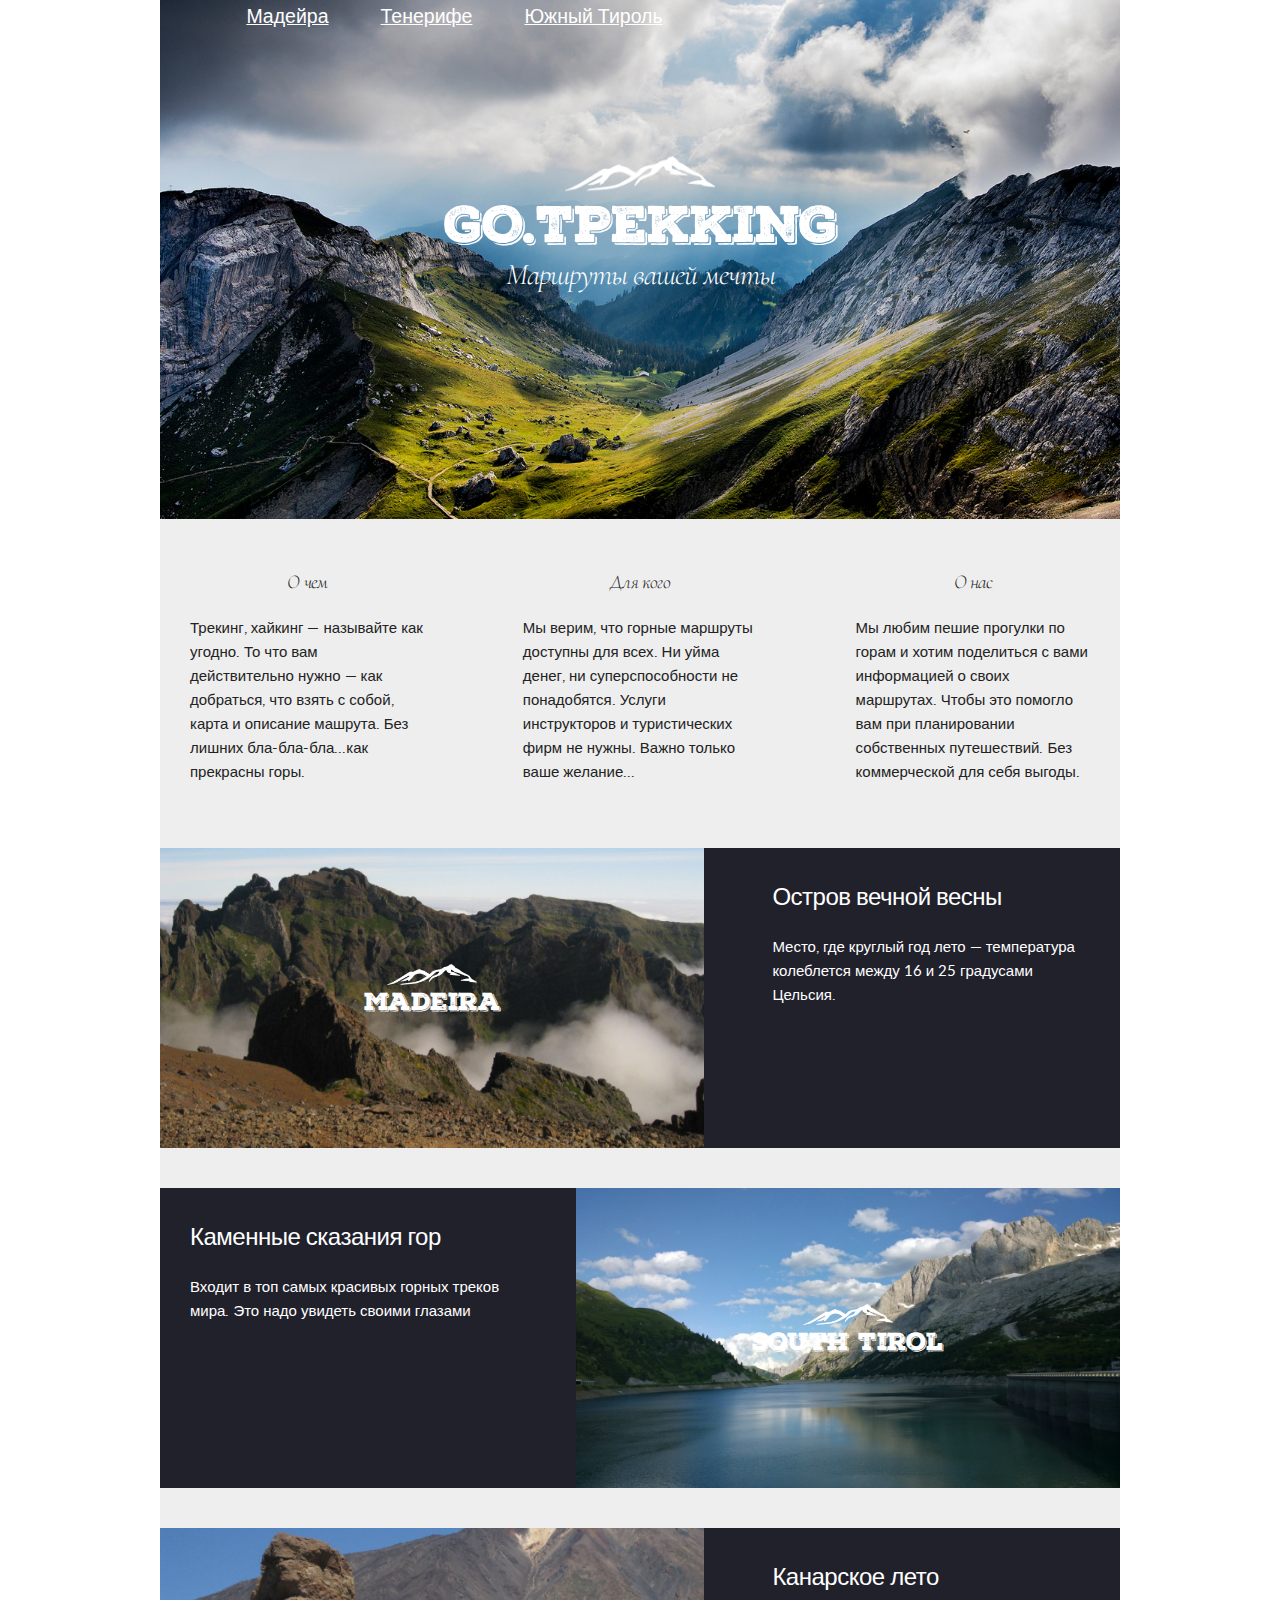
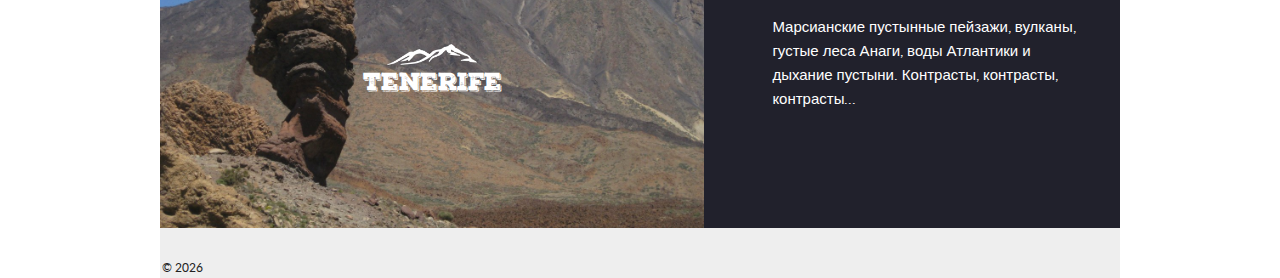
<file: index.html>
<!DOCTYPE html>
<html lang="en">
<head>
<meta charset="UTF-8">
<meta name="viewport" content="width=device-width, initial-scale=1.0">
<meta http-equiv="X-UA-Compatible" content="ie=edge">
    <meta name="description" content="Go.Trekking - туристические пешие маршруты по Мадейре, Тенерифе и Южному Тиролю. Полезная информация для путешественников и туристов. "/>
    <meta name="keywords" content="трекинг, хайкинг, пешеходные маршруты, мадейра, южный тироль, тенерифе, madeira, tenerife, south tirol, hiking, trekking"/>

    <title>Go.Trekking</title>
    
    <link rel="stylesheet" href="../tools/Skeleton-2.0.4/css/normalize.css">
    <link rel="stylesheet" href="../tools/Skeleton-2.0.4/css/skeleton.css">
    <link rel="stylesheet" href="./css/fonts.css"> 
    <link rel="stylesheet" href="./css/custom.css"> 
    <link rel="stylesheet" href="./css/index.css"> 
    
</head>

<body>
     <div class="container header">
        <div class="row">
            <div class="nine columns"><a class="homelink" href="/">GO.TPEKKING</a></div>
            <div class="tree columns">
            <div class="menu">
                <ul>
                    <li><a href="/madeira.html">Мадейра</a></li>
                    <li><a href="/tenerife.html">Тенерифе</a></li>
                    <li><a href="/south-tirol.html">Южный Тироль</a></li>
                </ul>
            </div>
            </div>    
        </div>
        <div class="row">
            <h1 class="logo">GO.TPEKKING</h1>
            <h2>Маршруты вашей мечты</h2>
        </div>
    </div>  
    
   
    <div class="container content">
        <div class="row">
            <div class="four columns">
                <div class="about what">
                    <h4>О чем</h4>
                    <p>Трекинг, хайкинг &mdash; называйте как угодно. То что вам действительно нужно &mdash;  как добраться, что взять с собой, карта и описание машрута. Без лишних бла-бла-бла...как прекрасны горы.</p>
                </div>
            </div>
            <div class="four columns">
                <div class="about purpose">
                    <h4>Для кого</h4>
                    <p>Мы верим, что горные маршруты доступны для всех. Ни уйма денег, ни суперспособности не понадобятся. Услуги инструкторов и туристических фирм не нужны. Важно только ваше желание...</p>
                </div>
            </div>
            <div class="four columns">
                <div class="about us">
                    <h4>О нас</h4>
                    <p>Мы любим пешие прогулки по горам и хотим поделиться с вами информацией о своих маршрутах. Чтобы это помогло вам при планировании собственных путешествий. Без коммерческой для себя выгоды.</p>
                </div>
            </div>
        </div>
    </div>
 
    <div class="container content">
        <div class="row blog-anons dark">
             <div class="seven columns">
                 <div class="photos madeira"><a href="/madeira.html"><h5 class="logo">Madeira</h5></a></div>
            </div>
            
            <div class="five columns dark text">
                <h5>Остров вечной весны</h5>
                <p>Место, где круглый год лето &mdash; температура колеблется между 16 и 25 градусами Цельсия. </p>
            </div>
        </div>
    </div>
    
    <div class="container content">
        <div class="row blog-anons dark">
            <div class="five columns dark text">
                <h5>Каменные сказания гор</h5>
                <p>Входит в топ самых красивых горных треков мира. Это надо увидеть своими глазами </p>
            </div>
            
            <div class="seven columns">
                 <div class="photos tirol"><a href="/south-tirol.html"><h5 class="logo">South Tirol</h5></a></div>
            </div>
        </div>
    </div>
    
    <div class="container content">
        <div class="row blog-anons dark">
             <div class="seven columns">
                 <div class="photos tenerife"><a href="/tenerife.html"><h5 class="logo">Tenerife</h5></a></div>
            </div>
            
            <div class="five columns dark text">
                <h5>Канарское лето</h5>
                <p>Марсианские пустынные пейзажи, вулканы, густые леса Анаги, воды Атлантики и дыхание пустыни. Контрасты, контрасты, контрасты...</p>
            </div>
        </div>
    </div>
    
    <div class="container footer">
        <div class="row">
            <div id="year"></div>
        </div>
    </div>
</body>
</html>

<script>
    var year = (new Date()).getFullYear()
document.getElementById('year').innerHTML= '&copy; ' + year;
    
</script>
</file>
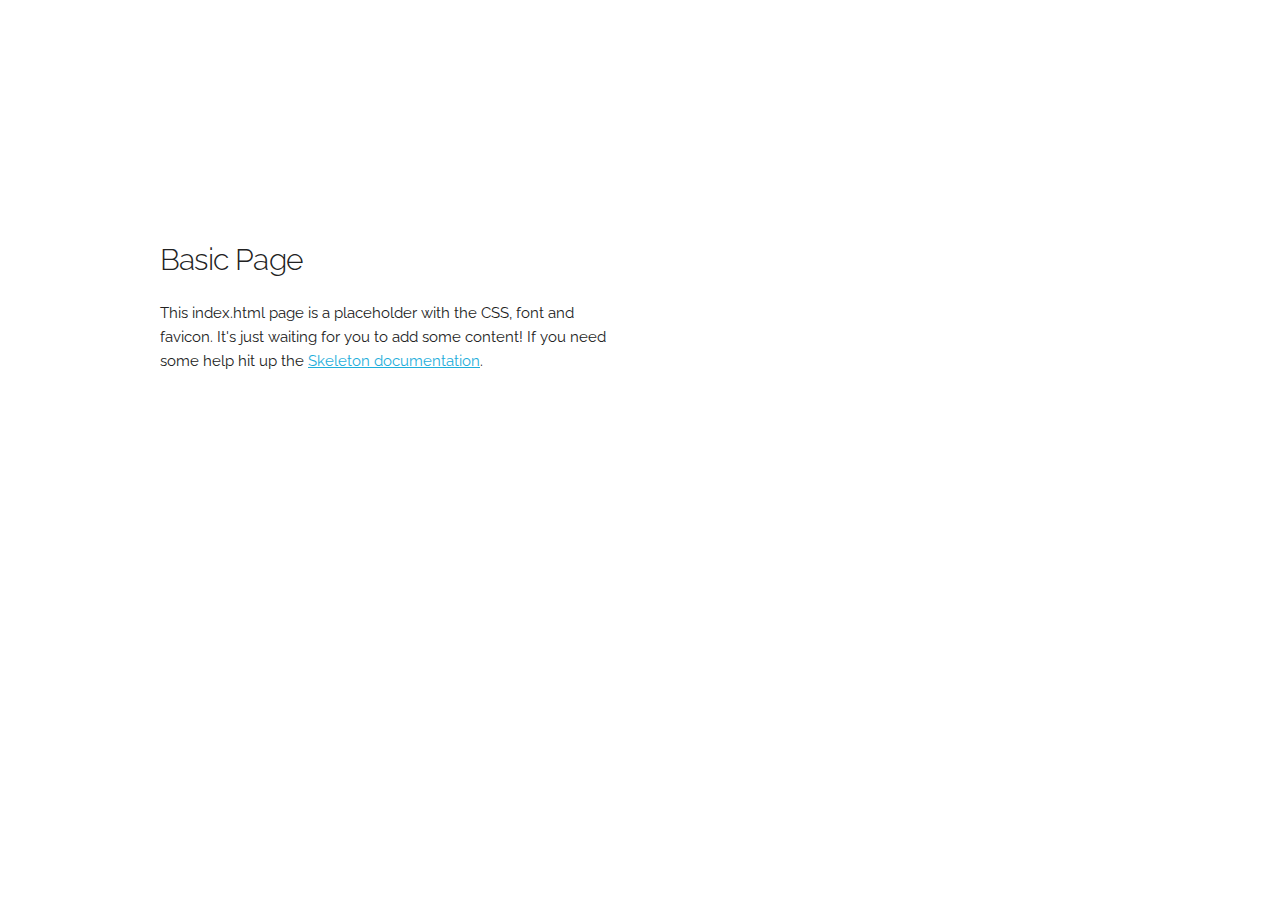
<file: tools/Skeleton-2.0.4/index.html>
<!DOCTYPE html>
<html lang="en">
<head>

  <!-- Basic Page Needs
  –––––––––––––––––––––––––––––––––––––––––––––––––– -->
  <meta charset="utf-8">
  <title>Your page title here :)</title>
  <meta name="description" content="">
  <meta name="author" content="">

  <!-- Mobile Specific Metas
  –––––––––––––––––––––––––––––––––––––––––––––––––– -->
  <meta name="viewport" content="width=device-width, initial-scale=1">

  <!-- FONT
  –––––––––––––––––––––––––––––––––––––––––––––––––– -->
  <link href="//fonts.googleapis.com/css?family=Raleway:400,300,600" rel="stylesheet" type="text/css">

  <!-- CSS
  –––––––––––––––––––––––––––––––––––––––––––––––––– -->
  <link rel="stylesheet" href="css/normalize.css">
  <link rel="stylesheet" href="css/skeleton.css">

  <!-- Favicon
  –––––––––––––––––––––––––––––––––––––––––––––––––– -->
  <link rel="icon" type="image/png" href="images/favicon.png">

</head>
<body>

  <!-- Primary Page Layout
  –––––––––––––––––––––––––––––––––––––––––––––––––– -->
  <div class="container">
    <div class="row">
      <div class="one-half column" style="margin-top: 25%">
        <h4>Basic Page</h4>
        <p>This index.html page is a placeholder with the CSS, font and favicon. It's just waiting for you to add some content! If you need some help hit up the <a href="http://www.getskeleton.com">Skeleton documentation</a>.</p>
      </div>
    </div>
  </div>

<!-- End Document
  –––––––––––––––––––––––––––––––––––––––––––––––––– -->
</body>
</html>
</file>
<file: tools/Skeleton-2.0.4/css/skeleton.css>
/*
* Skeleton V2.0.4
* Copyright 2014, Dave Gamache
* www.getskeleton.com
* Free to use under the MIT license.
* http://www.opensource.org/licenses/mit-license.php
* 12/29/2014
*/


/* Table of contents
––––––––––––––––––––––––––––––––––––––––––––––––––
- Grid
- Base Styles
- Typography
- Links
- Buttons
- Forms
- Lists
- Code
- Tables
- Spacing
- Utilities
- Clearing
- Media Queries
*/


/* Grid
–––––––––––––––––––––––––––––––––––––––––––––––––– */
.container {
  position: relative;
  width: 100%;
  max-width: 960px;
  margin: 0 auto;
  padding: 0 20px;
  box-sizing: border-box; }
.column,
.columns {
  width: 100%;
  float: left;
  box-sizing: border-box; }

/* For devices larger than 400px */
@media (min-width: 400px) {
  .container {
    width: 85%;
    padding: 0; }
}

/* For devices larger than 550px */
@media (min-width: 550px) {
  .container {
    width: 80%; }
  .column,
  .columns {
    margin-left: 4%; }
  .column:first-child,
  .columns:first-child {
    margin-left: 0; }

  .one.column,
  .one.columns                    { width: 4.66666666667%; }
  .two.columns                    { width: 13.3333333333%; }
  .three.columns                  { width: 22%;            }
  .four.columns                   { width: 30.6666666667%; }
  .five.columns                   { width: 39.3333333333%; }
  .six.columns                    { width: 48%;            }
  .seven.columns                  { width: 56.6666666667%; }
  .eight.columns                  { width: 65.3333333333%; }
  .nine.columns                   { width: 74.0%;          }
  .ten.columns                    { width: 82.6666666667%; }
  .eleven.columns                 { width: 91.3333333333%; }
  .twelve.columns                 { width: 100%; margin-left: 0; }

  .one-third.column               { width: 30.6666666667%; }
  .two-thirds.column              { width: 65.3333333333%; }

  .one-half.column                { width: 48%; }

  /* Offsets */
  .offset-by-one.column,
  .offset-by-one.columns          { margin-left: 8.66666666667%; }
  .offset-by-two.column,
  .offset-by-two.columns          { margin-left: 17.3333333333%; }
  .offset-by-three.column,
  .offset-by-three.columns        { margin-left: 26%;            }
  .offset-by-four.column,
  .offset-by-four.columns         { margin-left: 34.6666666667%; }
  .offset-by-five.column,
  .offset-by-five.columns         { margin-left: 43.3333333333%; }
  .offset-by-six.column,
  .offset-by-six.columns          { margin-left: 52%;            }
  .offset-by-seven.column,
  .offset-by-seven.columns        { margin-left: 60.6666666667%; }
  .offset-by-eight.column,
  .offset-by-eight.columns        { margin-left: 69.3333333333%; }
  .offset-by-nine.column,
  .offset-by-nine.columns         { margin-left: 78.0%;          }
  .offset-by-ten.column,
  .offset-by-ten.columns          { margin-left: 86.6666666667%; }
  .offset-by-eleven.column,
  .offset-by-eleven.columns       { margin-left: 95.3333333333%; }

  .offset-by-one-third.column,
  .offset-by-one-third.columns    { margin-left: 34.6666666667%; }
  .offset-by-two-thirds.column,
  .offset-by-two-thirds.columns   { margin-left: 69.3333333333%; }

  .offset-by-one-half.column,
  .offset-by-one-half.columns     { margin-left: 52%; }

}


/* Base Styles
–––––––––––––––––––––––––––––––––––––––––––––––––– */
/* NOTE
html is set to 62.5% so that all the REM measurements throughout Skeleton
are based on 10px sizing. So basically 1.5rem = 15px :) */
html {
  font-size: 62.5%; }
body {
  font-size: 1.5em; /* currently ems cause chrome bug misinterpreting rems on body element */
  line-height: 1.6;
  font-weight: 400;
  font-family: "Raleway", "HelveticaNeue", "Helvetica Neue", Helvetica, Arial, sans-serif;
  color: #222; }


/* Typography
–––––––––––––––––––––––––––––––––––––––––––––––––– */
h1, h2, h3, h4, h5, h6 {
  margin-top: 0;
  margin-bottom: 2rem;
  font-weight: 300; }
h1 { font-size: 4.0rem; line-height: 1.2;  letter-spacing: -.1rem;}
h2 { font-size: 3.6rem; line-height: 1.25; letter-spacing: -.1rem; }
h3 { font-size: 3.0rem; line-height: 1.3;  letter-spacing: -.1rem; }
h4 { font-size: 2.4rem; line-height: 1.35; letter-spacing: -.08rem; }
h5 { font-size: 1.8rem; line-height: 1.5;  letter-spacing: -.05rem; }
h6 { font-size: 1.5rem; line-height: 1.6;  letter-spacing: 0; }

/* Larger than phablet */
@media (min-width: 550px) {
  h1 { font-size: 5.0rem; }
  h2 { font-size: 4.2rem; }
  h3 { font-size: 3.6rem; }
  h4 { font-size: 3.0rem; }
  h5 { font-size: 2.4rem; }
  h6 { font-size: 1.5rem; }
}

p {
  margin-top: 0; }


/* Links
–––––––––––––––––––––––––––––––––––––––––––––––––– */
a {
  color: #1EAEDB; }
a:hover {
  color: #0FA0CE; }


/* Buttons
–––––––––––––––––––––––––––––––––––––––––––––––––– */
.button,
button,
input[type="submit"],
input[type="reset"],
input[type="button"] {
  display: inline-block;
  height: 38px;
  padding: 0 30px;
  color: #555;
  text-align: center;
  font-size: 11px;
  font-weight: 600;
  line-height: 38px;
  letter-spacing: .1rem;
  text-transform: uppercase;
  text-decoration: none;
  white-space: nowrap;
  background-color: transparent;
  border-radius: 4px;
  border: 1px solid #bbb;
  cursor: pointer;
  box-sizing: border-box; }
.button:hover,
button:hover,
input[type="submit"]:hover,
input[type="reset"]:hover,
input[type="button"]:hover,
.button:focus,
button:focus,
input[type="submit"]:focus,
input[type="reset"]:focus,
input[type="button"]:focus {
  color: #333;
  border-color: #888;
  outline: 0; }
.button.button-primary,
button.button-primary,
input[type="submit"].button-primary,
input[type="reset"].button-primary,
input[type="button"].button-primary {
  color: #FFF;
  background-color: #33C3F0;
  border-color: #33C3F0; }
.button.button-primary:hover,
button.button-primary:hover,
input[type="submit"].button-primary:hover,
input[type="reset"].button-primary:hover,
input[type="button"].button-primary:hover,
.button.button-primary:focus,
button.button-primary:focus,
input[type="submit"].button-primary:focus,
input[type="reset"].button-primary:focus,
input[type="button"].button-primary:focus {
  color: #FFF;
  background-color: #1EAEDB;
  border-color: #1EAEDB; }


/* Forms
–––––––––––––––––––––––––––––––––––––––––––––––––– */
input[type="email"],
input[type="number"],
input[type="search"],
input[type="text"],
input[type="tel"],
input[type="url"],
input[type="password"],
textarea,
select {
  height: 38px;
  padding: 6px 10px; /* The 6px vertically centers text on FF, ignored by Webkit */
  background-color: #fff;
  border: 1px solid #D1D1D1;
  border-radius: 4px;
  box-shadow: none;
  box-sizing: border-box; }
/* Removes awkward default styles on some inputs for iOS */
input[type="email"],
input[type="number"],
input[type="search"],
input[type="text"],
input[type="tel"],
input[type="url"],
input[type="password"],
textarea {
  -webkit-appearance: none;
     -moz-appearance: none;
          appearance: none; }
textarea {
  min-height: 65px;
  padding-top: 6px;
  padding-bottom: 6px; }
input[type="email"]:focus,
input[type="number"]:focus,
input[type="search"]:focus,
input[type="text"]:focus,
input[type="tel"]:focus,
input[type="url"]:focus,
input[type="password"]:focus,
textarea:focus,
select:focus {
  border: 1px solid #33C3F0;
  outline: 0; }
label,
legend {
  display: block;
  margin-bottom: .5rem;
  font-weight: 600; }
fieldset {
  padding: 0;
  border-width: 0; }
input[type="checkbox"],
input[type="radio"] {
  display: inline; }
label > .label-body {
  display: inline-block;
  margin-left: .5rem;
  font-weight: normal; }


/* Lists
–––––––––––––––––––––––––––––––––––––––––––––––––– */
ul {
  list-style: circle inside; }
ol {
  list-style: decimal inside; }
ol, ul {
  padding-left: 0;
  margin-top: 0; }
ul ul,
ul ol,
ol ol,
ol ul {
  margin: 1.5rem 0 1.5rem 3rem;
  font-size: 90%; }
li {
  margin-bottom: 1rem; }


/* Code
–––––––––––––––––––––––––––––––––––––––––––––––––– */
code {
  padding: .2rem .5rem;
  margin: 0 .2rem;
  font-size: 90%;
  white-space: nowrap;
  background: #F1F1F1;
  border: 1px solid #E1E1E1;
  border-radius: 4px; }
pre > code {
  display: block;
  padding: 1rem 1.5rem;
  white-space: pre; }


/* Tables
–––––––––––––––––––––––––––––––––––––––––––––––––– */
th,
td {
  padding: 12px 15px;
  text-align: left;
  border-bottom: 1px solid #E1E1E1; }
th:first-child,
td:first-child {
  padding-left: 0; }
th:last-child,
td:last-child {
  padding-right: 0; }


/* Spacing
–––––––––––––––––––––––––––––––––––––––––––––––––– */
button,
.button {
  margin-bottom: 1rem; }
input,
textarea,
select,
fieldset {
  margin-bottom: 1.5rem; }
pre,
blockquote,
dl,
figure,
table,
p,
ul,
ol,
form {
  margin-bottom: 2.5rem; }


/* Utilities
–––––––––––––––––––––––––––––––––––––––––––––––––– */
.u-full-width {
  width: 100%;
  box-sizing: border-box; }
.u-max-full-width {
  max-width: 100%;
  box-sizing: border-box; }
.u-pull-right {
  float: right; }
.u-pull-left {
  float: left; }


/* Misc
–––––––––––––––––––––––––––––––––––––––––––––––––– */
hr {
  margin-top: 3rem;
  margin-bottom: 3.5rem;
  border-width: 0;
  border-top: 1px solid #E1E1E1; }


/* Clearing
–––––––––––––––––––––––––––––––––––––––––––––––––– */

/* Self Clearing Goodness */
.container:after,
.row:after,
.u-cf {
  content: "";
  display: table;
  clear: both; }


/* Media Queries
–––––––––––––––––––––––––––––––––––––––––––––––––– */
/*
Note: The best way to structure the use of media queries is to create the queries
near the relevant code. For example, if you wanted to change the styles for buttons
on small devices, paste the mobile query code up in the buttons section and style it
there.
*/


/* Larger than mobile */
@media (min-width: 400px) {}

/* Larger than phablet (also point when grid becomes active) */
@media (min-width: 550px) {}

/* Larger than tablet */
@media (min-width: 750px) {}

/* Larger than desktop */
@media (min-width: 1000px) {}

/* Larger than Desktop HD */
@media (min-width: 1200px) {}
</file>
<file: css/fonts.css>
@import url('https://fonts.googleapis.com/css?family=Cormorant+Garamond:400i');


@font-face{
font-family: Lato;
src: url('../css/fonts/lato/lato-regular-webfont.woff2') format('woff2'),

url('../css/fonts/lato/lato-regular-webfont.woff') format('woff'),

url('../css/fonts/lato/lato-regular-webfont.ttf') format('truetype');
}


@font-face{

font-family: NexaRustBig;

src: url('../css/fonts/nexarust/nexarustslab-blackshadow01-webfont.woff2') format('woff2'),

url('../css/fonts/nexarust/nexarustslab-blackshadow01-webfont.woff') format('woff');
}


@font-face{

font-family: NexaRustIta;

src: url('../css/fonts/nexarust/nexarustscriptl-0-webfont.woff2') format('woff2'),

url('/css/fonts/nexarust/nexarustscriptl-0-webfont.woff') format('woff');
}


@font-face{

font-family: AlphaEcho;

src: url('../css/fonts/alphaecho/alpha_echo-webfont.woff') format('woff');
}


@font-face{

font-family: Kawak;

src: url('/css/fonts/kawak/UKIJDiK.woff') format('woff');
}


@font-face{

font-family: '28_Days_Later_Cyr';

src: url('../css/fonts/utf8/28_Days_Later_Cyr.ttf') format('ttf');
}
</file>
<file: css/custom.css>
body {
    background-color: #fff;
    font-family: Lato, 'Trebuchet MS', sans-serif;
    height: 100%;
}


.header {
    background: url(../css/img/background.jpg) 100% no-repeat;
    background-size: cover;
    height: 519px; /* 519 */
    background-color: #eee;
}

.header, .header a{
    color: #fff;
    text-decoration: none;
}


.homelink, .menu ul li{
    display: inline-block;
    font-size: 1.3em;
    margin-left: 5%;
    text-decoration: underline;
}

.logo {
    background: url('../css/img/mountain-306236_6401.png') 50% 0 no-repeat;
    background-size: 150px auto;
    padding-top: 60px;
}

.header h1{
    font-family: '28_Days_Later_Cyr', NexaRustBig, sans-serif;
    margin-top: 70px;
    margin-bottom: 0;
}
a.homelink {
    font-size: 1.3em;
    text-decoration: underline;
}

h2, h4, h6, .homelink {
    font-family: 'Cormorant Garamond';
    font-style: italic;
}
h2 {
    font-size: 3.0rem;
}
h4 {
    font-size: 1.3em; 
}

h1,h2,h3,h4,h5,h6 {text-align: center;}

ul li {list-style: none;}

.color-first {
	color: #ff3b3b;
}
.color-second {
	color: #313030;
}


/* content */
.header + .content {
    padding-top: 50px;
}
.content, .footer {
    background-color: #eee;
}
.content + .content {
    padding-top: 40px;
}
.dark, .dark a{
    background-color: #21212c;
    color: #fff;
}
.dark.text {
    padding: 30px;
}
.advice {
    padding: 0 30px;
}
.blog-anons .text {
    max-height: 300px;
}
.photos {
    background-size: cover;
    height: 300px; 
    background: url('../css/img/madeira/portela/madeira-10.jpg') 100% 100% no-repeat;
    background-clip: border-box;
}



.footer {
    font-size: 0.8em;
    padding-left: 2px;
    padding-top: 30px;
}


/* 404 */
.header.page404 a {
    text-decoration: underline;
}
.content.page404{
    height: calc(100vh - 519px - 49px);
}
/* 404 */




/* PAGINATION */
.topage a {
    color: #000;
    font-size: 1.1em;
    margin: 10px;
}
.leftcolumn {
    text-align: left;
}
.centercolumn {
    text-align: center;
}
.rightcolumn {
    text-align: right;
}
/* PAGINATION */


/* CAROUSEL */
/* Here's where our carousel begins, with the main wrapper being
relatively positioned, so that our absolutely positioned items are
in the right place. */
.carousel-wrapper {
    height: 300px;
    position: relative;
}
  /* Our absolutely positioned carousel items span the width and
  height of its parent. We're making them transparent by default so
  that they fade in when we cycle through them using the arrow links. */
.carousel-wrapper  .carousel-item {
    position: absolute;
    top: 0;
    bottom: 0;
    left: 0;
    right: 0;
    padding: 25px 50px;
    opacity: 0;
    transition: all 0.5s ease-in-out;
}
    /* Did you notice the 50px left, right padding up above? It's so
    we can position our arrow links! Each one will be 50px wide. Also,
    I'm using empty links with a background image so that the links
    look like arrows. Make sure you swap out that URL with an actual
    URL so that your arrow links aren't just transparent rectangles. */
.carousel-wrapper .carousel-item  .arrow {
    position: absolute;
    top: 0;
    display: block;
    width: 50px;
    height: 100%;
    -webkit-tap-highlight-color: rgba(0,0,0,0);
    background: url("../css/img/ico/carousel-arrow-light.png") 50% 50% / 20px no-repeat;
}
      /* Let's put our arrow to go back on the left. */
.carousel-wrapper .carousel-item  .arrow.arrow-prev {
        left: 0;
      }

      /* And our arrow to go forward on the right. Since I'm using
      the same arrow image for both my arrows, I'm rotating this one by
      180 degrees so that it points in the right direction */
.carousel-wrapper .carousel-item  .arrow.arrow-next {
        right: 0;
        -webkit-transform: rotate(180deg);
                transform: rotate(180deg);
      }


    /* I really like how these carousel items look on a dark image
    background, so if a .carousel-item div has the class 'light',
    we'll make its text color white, and use a white arrow instad of
    a dark gray one. Again, make sure this arrow image exists somewhere */
.carousel-wrapper .carousel-item.light {
      color: white;
}

.carousel-wrapper .carousel-item.light .arrow {
        background: url("../css/img/ico/carousel-arrow-light.png") 50% 50% / 20px no-repeat;
}

    /* Let's use using some media queries to resize the arrows
    on smaller devices.*/
/*@media (max-width: 480px) {
      .arrow, &.light .arrow {
        background-size: 10px;
        background-position: 10px 50%;
    }
}*/

  /* Let's set our jump link targets display: none; so that we're not
  making the browser jump to the top of the carousel whenever a user
  clicks on one of our arrow links. This attribute selector will target
  any element whose id starts with 'target-item'. */
  .carousel-wrapper [id^="target-item"] {
    display: none;
  }

  /* So, up above we made all our carousel items transparent, which means
  that on page-load, we'd have a big empty box where our carousel should be.
  Let's set our first item's opacity to 1 so that it displays instead. Also,
  we're setting its z-index to 2, so that it's positioned on top of the
  other carousel items. */
  .carousel-wrapper .item-1 {
    z-index: 2;
    opacity: 1;
  }

  /* But we don't want the first item to ALAWYS be opacity: 1; otherwise
  it would peek through when cycling between items two and above. */
  .carousel-wrapper *:target ~ .item-1 {
    opacity: 0;
  }

  /* ...but if #target-item-1 is targeted, well we do want the first item
  to show up, so we're selecting it with the ~ sibling selector and
  setting its opacity to 1 again :-) */
    .carousel-wrapper #target-item-1:target ~ .item-1 {
    opacity: 1;
  }

  /* If any other target-item-# is targeted, let's select it using the sibling
  selector, make it fade in, and place it on top of the pile using z-index: 3.
  Here's where you'd add more target items if your carousel has more than three
  items. It might be worth adding like 10 items right off the bat. */
  .carousel-wrapper #target-item-2:target ~ .item-2, #target-item-3:target ~ .item-3, #target-item-4:target ~ .item-4 {
    z-index: 3;
    opacity: 1;
}

/* CAROUSEL */
</file>
<file: css/index.css>
.homelink {
    display: none;    
}

.about{
    padding: 0 30px;
}

.about.us h6{
    background: url('../css/img/IconsOther/Group%209.svg') 50% 0 no-repeat;
}
.about.purpose h6{
    background: url('../css/img/IconsOther/Group%2049.svg') 50% 0 no-repeat;
}
.about.what h6{
    background: url('../css/img/IconsOther/Group%2051.svg') 50% 0 no-repeat;
}

.about h6{
    background-size: auto auto;
    padding-top: 60px;
}



.photos a{
    text-decoration: none;
}
.photos.madeira{
    background: url('../css/img/madeira/areeiro_ruivo/ruivo.jpg') 100% 100% / cover;
}
.photos.tirol{
    background: url('../css/img/south_tirol/fedaiipass.jpg') 100% 100% / cover;
}
.photos.tenerife{
    background: url('../css/img/tenerife/tenerife.jpg') 100% 100% / cover;
}

.blog-anons .text h5 {
    text-align: left;
}
.blog-anons .photos h5 {
    font-family: NexaRustBig, sans-serif;
    line-height: 300px;
    background-position: 50% 40%;
    background-size: 90px auto;
    padding-top: 5px;
}
</file>
